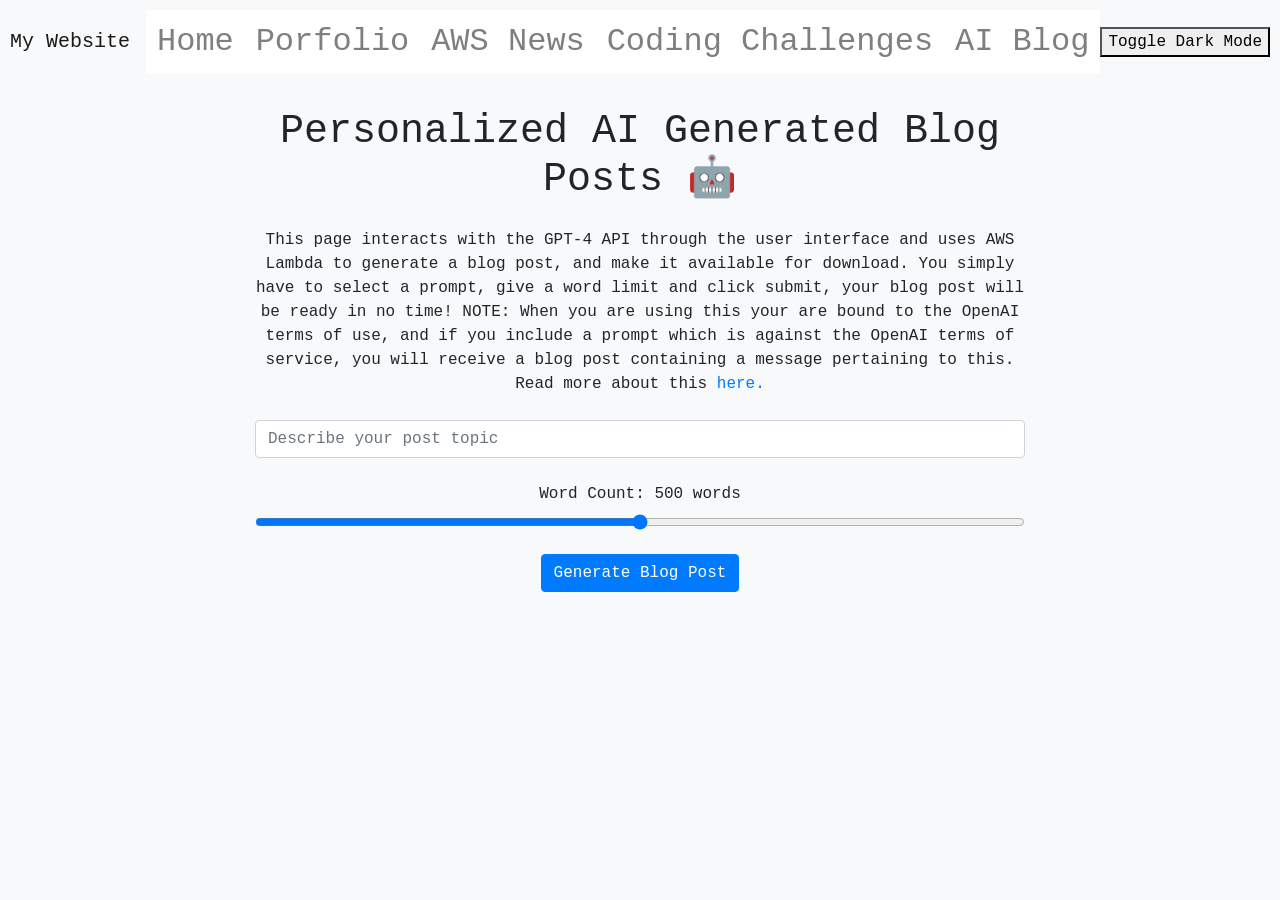
<file: ai.html>
<!DOCTYPE html>
<html lang="en">
<head>
    <meta charset="UTF-8">
    <meta name="viewport" content="width=device-width, initial-scale=1">
    <title>AI Blog Generator</title>
    <link rel="stylesheet" href="https://maxcdn.bootstrapcdn.com/bootstrap/4.5.2/css/bootstrap.min.css">
    <link rel="stylesheet" href="style.css">
</head>
<body>
    <nav class="navbar navbar-expand-lg navbar-light bg-light">
      <a class="navbar-brand" href="index.html">My Website</a>
      <button class="navbar-toggler" type="button" data-toggle="collapse" data-target="#navbarNav" aria-controls="navbarNav" aria-expanded="false" aria-label="Toggle navigation">
        <span class="navbar-toggler-icon"></span>
      </button>
      <div class="collapse navbar-collapse" id="navbarNav">
        <ul class="navbar-nav">
          <li class="nav-item">
            <a class="nav-link" href="index.html">Home</a>
          </li>
          <li class="nav-item">
            <a class="nav-link" href="blog.html">Porfolio</a>
          </li>
          <li class="nav-item">
            <a class="nav-link" href="aws.html">AWS News</a>
          </li>
          <li class="nav-item">
            <a class="nav-link" href="coding.html">Coding Challenges</a>
          </li>
          <li class="nav-item">
            <a class="nav-link" href="ai.html">AI Blog</a>
          </li>
        </ul>
      </div>
      <button id="dark-mode-toggle">Toggle Dark Mode</button>
  </nav>

    <div class="container text-center">
        <header>
            <h1 class="my-4">Personalized AI Generated Blog Posts &#129302;</h1>
            <p>This page interacts with the GPT-4 API through the user interface and uses AWS Lambda to generate a 
             blog post, and make it available for download. You simply have to select a prompt, 
             give a word limit and click submit, your blog post will be ready in no time! 
             NOTE: When you are using this your are bound to the OpenAI terms of use, and if you include a prompt which
              is against the OpenAI terms of service, you will receive a blog post containing a
               message pertaining to this. Read more about this <a href="https://openai.com/policies/terms-of-use" target="_blank">here.</a></p>
        </header>

        <form id="ai-blog-form">
            <section id="blog-prompt" class="my-4">
                <input type="text" id="ai-prompt" placeholder="Describe your post topic" class="form-control" />
            </section>

            <section id="word-count" class="my-4">
                <label for="word-count-slider">Word Count: <span id="word-count-display">500</span> words</label>
                <input type="range" id="word-count-slider" min="0" max="1000" value="500" class="form-control-range" oninput="updateWordCountDisplay(this.value)" />
            </section>

            <section id="submit-button" class="my-4">
             <button type="submit" class="btn btn-primary">Generate Blog Post</button>
            </section>
         
           <!-- Spinner container -->
           <div id="spinner-container" style="display: none; align-items: center; justify-content: center; height: 100vh;">
               <!-- Spinner element -->
               <div id="loading-spinner" class="spinner-border text-primary" role="status">
                   <span class="sr-only">Loading...</span>
               </div>
           </div>
        
        </form>

        <section id="download-link-section" class="my-4">
            <a id="download-link" href="#" style="display: none;">Download Blog Post</a>
        </section>

        <!-- Error message container -->
        <div id="error-message-container" style="display: none; align-items: center; justify-content: center; height: 100vh; position: fixed; width: 100%; top: 0; left: 0; z-index: 1000; background-color: rgba(255, 255, 255, 0.8);">
         <div class="alert alert-danger" role="alert">
             Sorry, there is an issue, please try again later!
             <button type="button" class="close" aria-label="Close" onclick="document.getElementById('error-message-container').style.display='none';">
                 <span aria-hidden="true">&times;</span>
             </button>
         </div>
        </div>


    </div>

    <script src="ai.js" ></script>
    <script src="script.js"></script>
    <script src="https://ajax.googleapis.com/ajax/libs/jquery/3.5.1/jquery.min.js"></script>
    <script src="https://cdnjs.cloudflare.com/ajax/libs/popper.js/1.16.0/umd/popper.min.js"></script>
    <script src="https://maxcdn.bootstrapcdn.com/bootstrap/4.5.2/js/bootstrap.min.js"></script>
</body>
</html>
</file>
<file: style.css>
body {
 font-family: 'Courier New', Courier, monospace;
 background-color: #f8f9fa;
}

.navbar {
 padding: 10px;
 border-radius: 10px;
}

.navbar-nav {
 width: 100%;
 justify-content: space-around;
}

.nav-item {
 flex-grow: 1;
 text-align: center;
}

.nav-link {
 font-size: 2em;
 color: #000000;
 background-color: #ffffff;
 transition: background-color 0.3s, color 0.3s;
}

.nav-link:hover {
 color: #ffffff;
 background-color: #000000;
}

.container {
 max-width: 800px;
}

section {
 justify-content: center;
}

.section-button {
 width: 100%;
 background-color: #ffffff;
 color: #000000;
 border: none;
 padding: 10px;
 font-size: 20px;
 cursor: pointer;
 text-align: left;
 transition: background-color 0.3s, color 0.3s;
}

.section-button:hover {
 background-color: #000000;
 color: #ffffff;
}

#blog-posts,
#comments,
#view-counter {
 border: 1px solid #ddd;
 border-radius: 5px;
}

#posts-container,
#comments-container,
#counter-container {
 margin-top: 10px;
 padding: 20px;
}

#comment-form-container,
#contact-form-container {
 display: flex;
 justify-content: center;
 align-items: center;
 flex-direction: column;
 margin: 0 auto;
 padding: 20px;
}

#comment-form,
#contact-form {
 width: 80%;
 max-width: 500px;
 display: flex;
 flex-direction: column;
 align-items: center;
}

#comment-form textarea,
.form-input,
.form-textarea {
 width: 100%;
 padding: 10px;
 margin-bottom: 10px;
 border: 1px solid #ccc;
 border-radius: 4px;
}

#comment-form button,
.form-button {
 background-color: #ffffff;
 border: none;
 color: #000000;
 padding: 10px 20px;
 text-align: center;
 text-decoration: none;
 display: inline-block;
 font-size: 16px;
 margin: 4px 2px;
 transition-duration: 0.4s;
 cursor: pointer;
 border-radius: 4px;
}

#comment-form button:hover,
.form-button:hover {
 background-color: #000000;
 color: #ffffff;
}

#spinner-container {
 display: flex;
 align-items: center;
 justify-content: center;
 height: 100vh;
 position: fixed;
 width: 100%;
 top: 0;
 left: 0;
 z-index: 1000;
 background-color: rgba(255, 255, 255, 0.5);
}

/* Dark Mode Styles */
.dark-mode {
 background-color: #121212;
 color: #ffffff;
}

.dark-mode .section-button,
.dark-mode .form-button {
 color: #ffffff;
 background-color: #333333;
}

.dark-mode .section-button:hover,
.dark-mode .form-button:hover {
 background-color: #4d4d4d;
}

.dark-mode #blog-posts,
.dark-mode #comments,
.dark-mode #view-counter,
.dark-mode #posts-container,
.dark-mode #comments-container,
.dark-mode #counter-container,
.dark-mode #comment-form-container,
.dark-mode #contact-form-container {
 border-color: #444444;
}

.dark-mode #comment-form textarea,
.dark-mode .form-input,
.dark-mode .form-textarea {
 background-color: #333333;
 color: #ffffff;
 border-color: #444444;
}

.dark-mode #spinner-container {
 background-color: rgba(0, 0, 0, 0.5);
}
</file>
